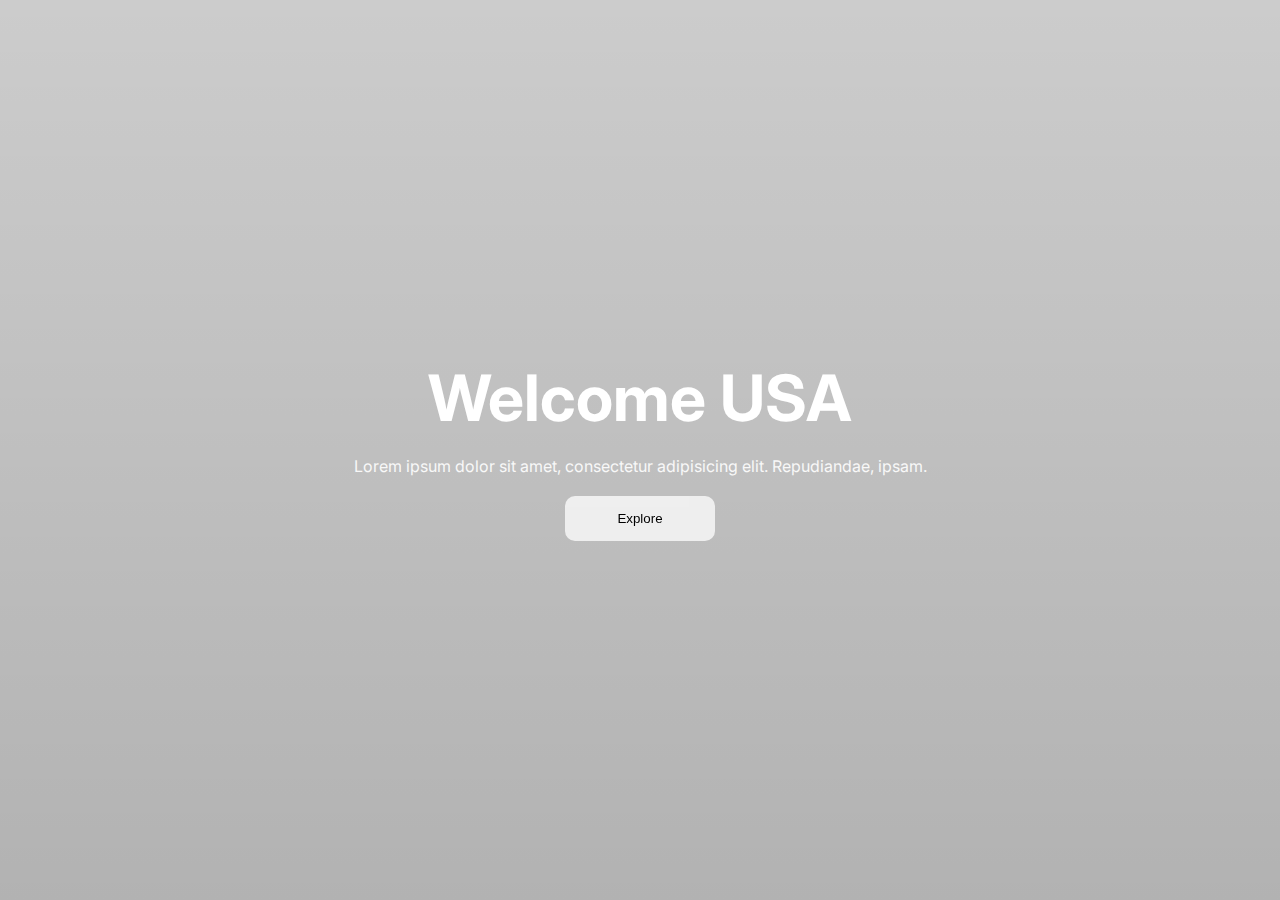
<file: index.html>
<!DOCTYPE html>
<html lang="en">
  <head>
    <meta charset="UTF-8" />
    <meta http-equiv="X-UA-Compatible" content="IE=edge" />
    <meta name="viewport" content="width=device-width, initial-scale=1.0" />
    <link rel="stylesheet" href="style.css" />
    <link rel="preconnect" href="https://fonts.googleapis.com" />
    <link rel="preconnect" href="https://fonts.gstatic.com" crossorigin />
    <link
      href="https://fonts.googleapis.com/css2?family=Inter:wght@100;200;300;400;500;600;700;800;900&display=swap"
      rel="stylesheet"
    />
    <title>My Landing Page</title>
  </head>
  <body>
    <div class="landing">
      <h1>Welcome USA</h1>
      <p>
        Lorem ipsum dolor sit amet, consectetur adipisicing elit. Repudiandae,
        ipsam.
      </p>
      <button>Explore</button>
    </div>
  </body>
</html>
</file>
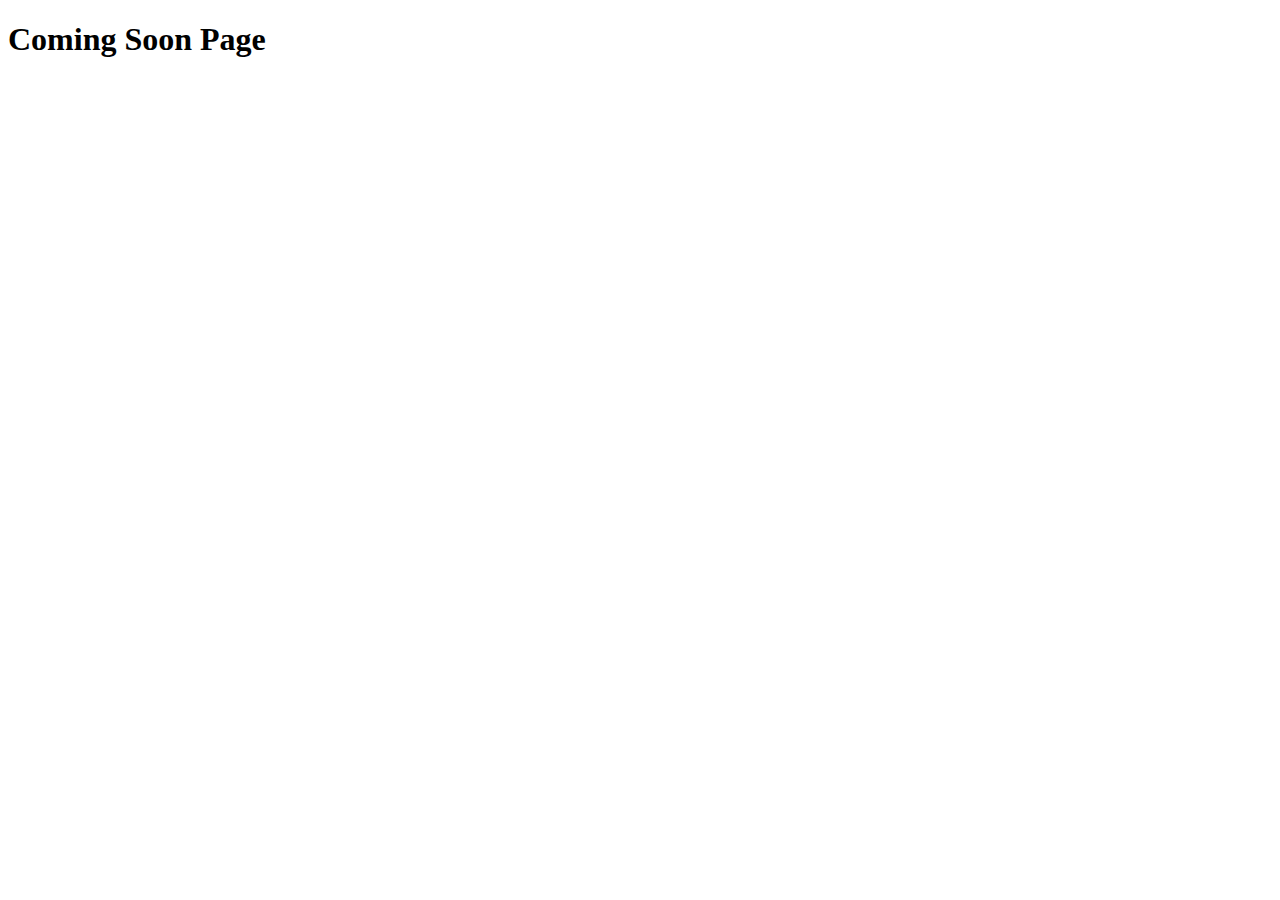
<file: HTML/coming-soon/index.html>
<!DOCTYPE html>
<html lang="en">
  <head>
    <meta charset="UTF-8" />
    <meta http-equiv="X-UA-Compatible" content="IE=edge" />
    <meta name="viewport" content="width=device-width, initial-scale=1.0" />
    <title>Coming Soon Page</title>
  </head>
  <body>
    <h1>Coming Soon Page</h1>
  </body>
</html>
</file>
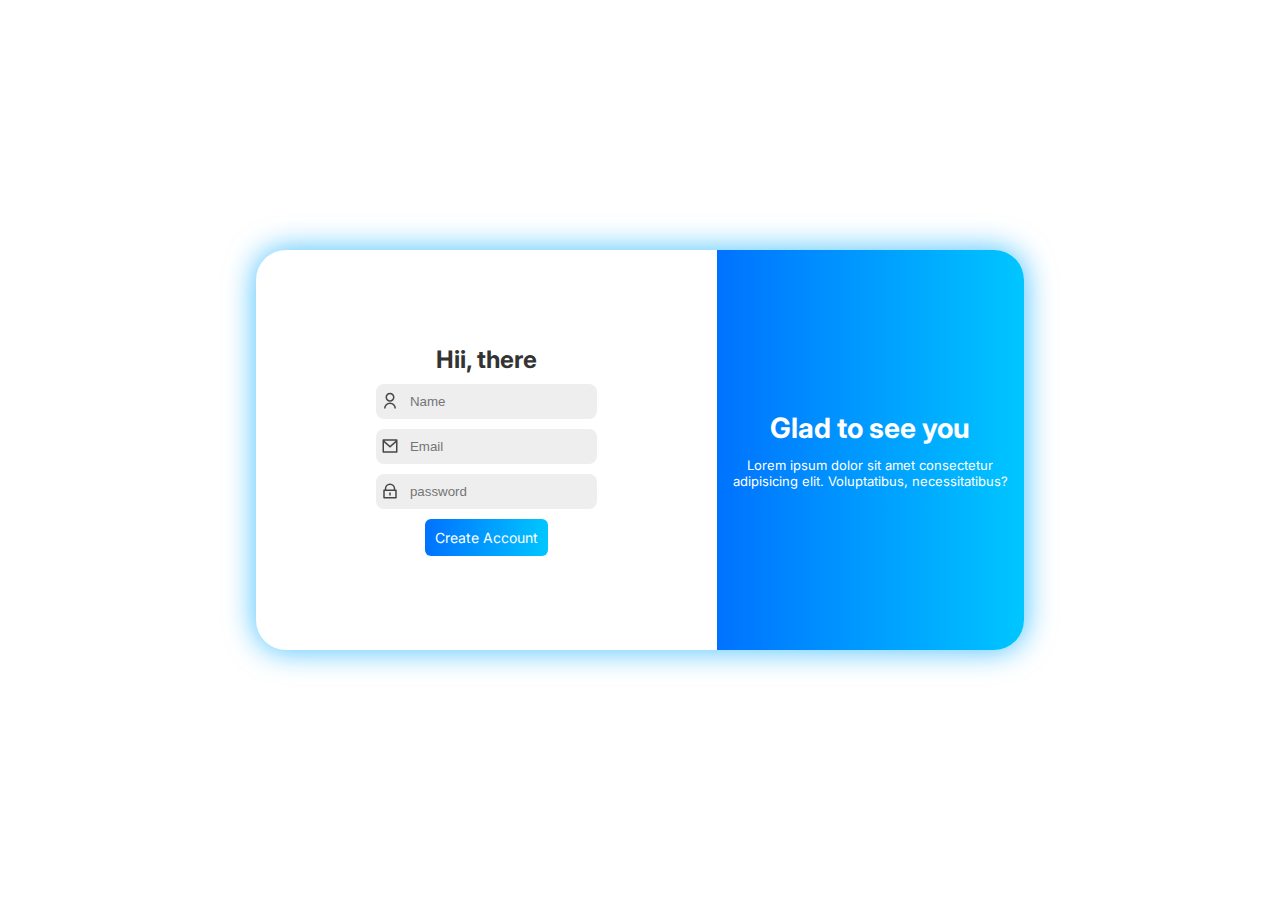
<file: HTML/form/index.html>
<!DOCTYPE html>
<html lang="en">
  <head>
    <meta charset="UTF-8" />
    <meta http-equiv="X-UA-Compatible" content="IE=edge" />
    <meta name="viewport" content="width=device-width, initial-scale=1.0" />
    <link rel="stylesheet" href="form.css" />
    <title>Simple Form</title>
  </head>
  <body>
    <!-- Container  -->
    <div class="login">
      <!-- Center Container  -->
      <div class="center-box">
        <!-- Child Container First -->
        <form class="child-first">
          <h2>Hii, there</h2>
          <div class="input-fields">
            <img src="./user.svg" alt="user" />
            <input type="text" placeholder="Name" required />
          </div>
          <div class="input-fields">
            <img src="./mail-line.svg" alt="setting" />
            <input type="email" placeholder="Email" required />
          </div>
          <div class="input-fields">
            <img src="./lock-line.svg" alt="setting" />
            <input type="password" placeholder="password" required />
          </div>
          <div class="submit-container">
            <button>Create Account</button>
          </div>
        </form>
        <!-- Child Container Second -->
        <div class="child-second">
          <h3>Glad to see you</h3>
          <p>
            Lorem ipsum dolor sit amet consectetur adipisicing elit.
            Voluptatibus, necessitatibus?
          </p>
        </div>
      </div>
    </div>
  </body>
</html>

<!-- <p>
    Lorem ipsum dolor sit amet, consectetur adipisicing elit. Fugit
    veniam, mollitia soluta quia ut aperiam quam sit illum perferendis
    fuga.
  </p>
  <h1>Hello i am block element</h1>
  <a style="background: #fff" href="#">i am inline</a>
  <span style="background: #fff"> i am inline</span>
  <h3>I am also block element</h3> -->
</file>
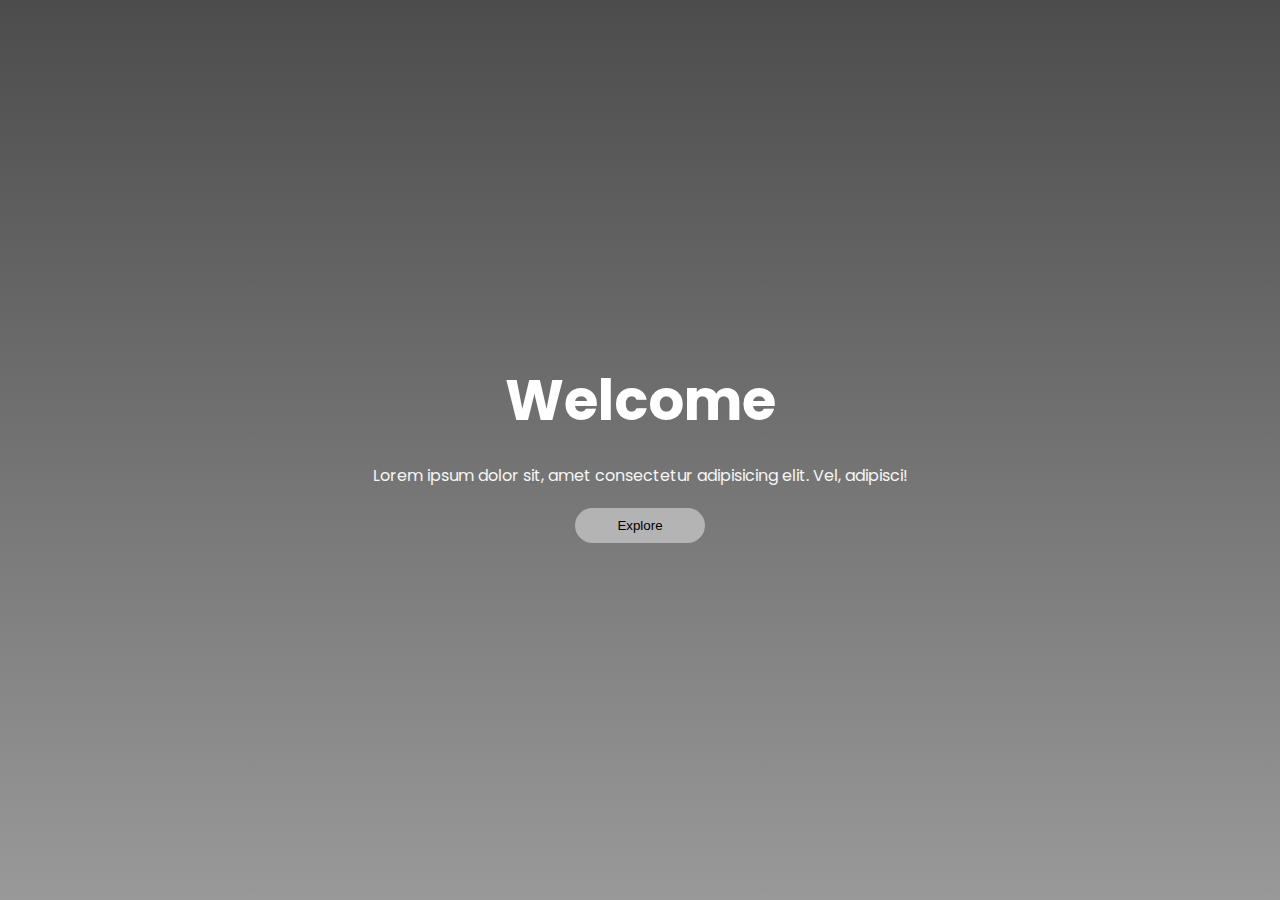
<file: HTML/landing/index.html>
<!DOCTYPE html>
<html lang="en">
  <head>
    <meta charset="UTF-8" />
    <meta http-equiv="X-UA-Compatible" content="IE=edge" />
    <meta name="viewport" content="width=device-width, initial-scale=1.0" />
    <link rel="stylesheet" href="./style.css" />
    <!-- 
    <link rel="preconnect" href="https://fonts.googleapis.com" />
    <link rel="preconnect" href="https://fonts.gstatic.com" crossorigin />
    <link
      href="https://fonts.googleapis.com/css2?family=Poppins:wght@100;400;600&display=swap"
      rel="stylesheet"
    /> -->

    <title>New Landing Page</title>

    <!-- <style>
      @import url("https://fonts.googleapis.com/css2?family=Poppins:wght@100;400;600&display=swap");
    </style> -->
  </head>
  <body>
    <!-- Parent Element of h1 p button  -->
    <div class="container">
      <h1>Welcome</h1>
      <p>
        Lorem ipsum dolor sit, amet consectetur adipisicing elit. Vel, adipisci!
      </p>
      <button>Explore</button>
    </div>
  </body>
</html>
</file>
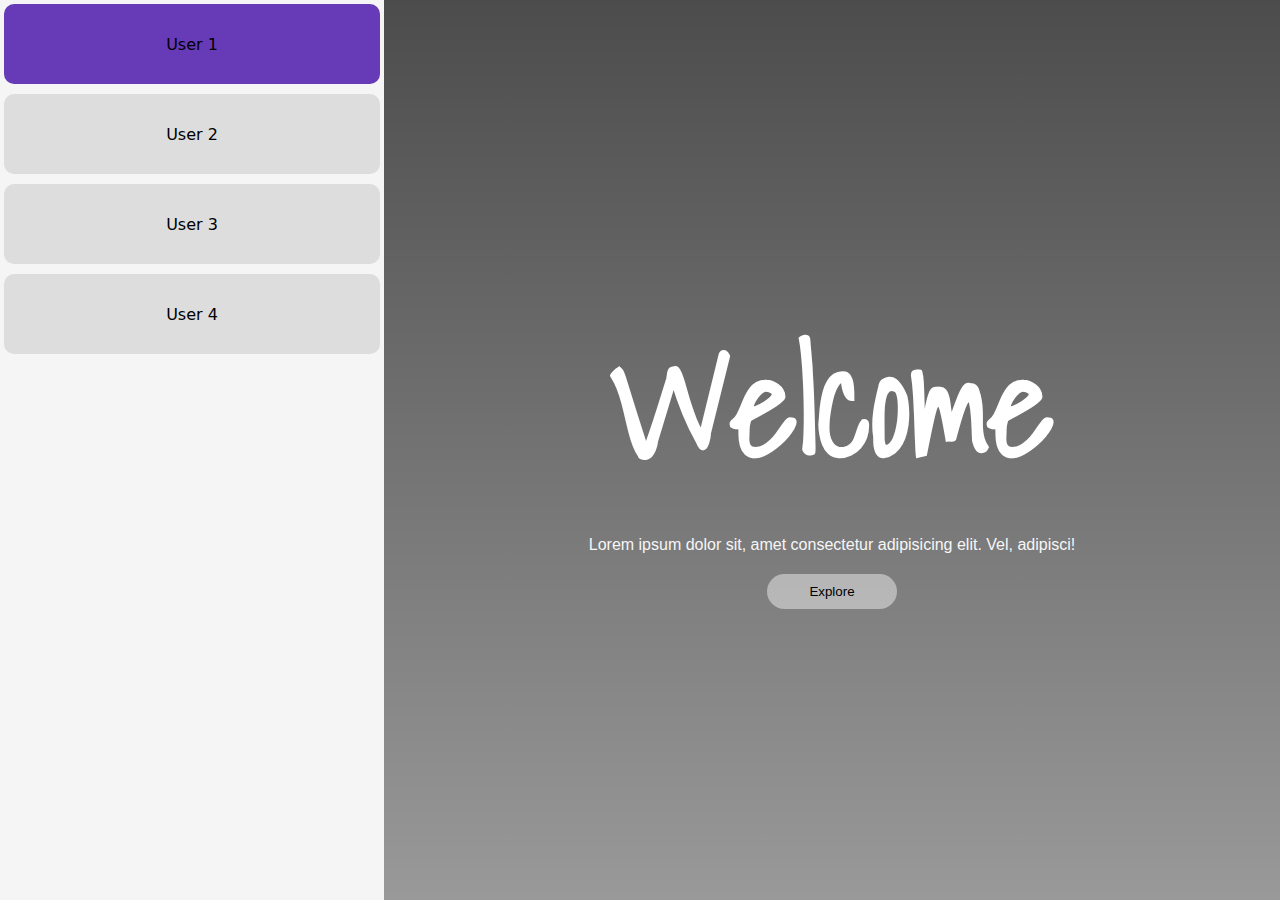
<file: HTML/layout/index.html>
<!DOCTYPE html>
<html lang="en">
  <head>
    <meta charset="UTF-8" />
    <meta http-equiv="X-UA-Compatible" content="IE=edge" />
    <meta name="viewport" content="width=device-width, initial-scale=1.0" />
    <link rel="stylesheet" href="./first.css" />
    <title>Layout</title>
  </head>
  <body>
    <div class="container">
      <div class="left">
        <ul>
          <li class="unique">User 1</li>
          <li>User 2</li>
          <li>User 3</li>
          <li>User 4</li>
        </ul>
      </div>
      <div class="right">
        <h1>Welcome</h1>
        <p>
          Lorem ipsum dolor sit, amet consectetur adipisicing elit. Vel,
          adipisci!
        </p>
        <button>Explore</button>
      </div>
      <!-- <div class="another">3</div> -->
    </div>
  </body>
</html>
</file>
<file: style.css>
/* Hello CSS */

html,
body {
  margin: 0;
  padding: 0;
  box-sizing: border-box;
  font-family: "Inter", sans-serif;
}

*,
*::after,
*::before {
  margin: 0;
  padding: 0;
  box-sizing: border-box;
}

.landing {
  height: 100vh;
  display: grid;
  place-content: center;
  justify-items: center;
  gap: 20px;
  background: linear-gradient(rgba(0, 0, 0, 0.2), rgba(0, 0, 0, 0.3)),
    url("https://images.unsplash.com/photo-1464822759023-fed622ff2c3b?ixlib=rb-1.2.1&ixid=MnwxMjA3fDB8MHxwaG90by1wYWdlfHx8fGVufDB8fHx8&auto=format&fit=crop&w=2070&q=80");
  background-size: cover;
  background-position: center;
  background-repeat: no-repeat;
}

.landing h1 {
  font-size: 4rem;
  color: rgb(255, 255, 255);
}

.landing p {
  color: rgb(248, 248, 248);
  font-size: 1rem;
  font-weight: 400;
}

.landing button {
  padding: 15px 20px;
  border: none;
  outline: none;
  border-radius: 10px;
  min-width: 150px;
  backdrop-filter: blur(10px);
  background: rgba(255, 255, 255, 0.75);
}


.demo-section{
color:#fff;
}
</file>
<file: HTML/form/form.css>
@import url("https://fonts.googleapis.com/css2?family=Inter:wght@100;200;300;400;500;600;700;800;900&display=swap");

@import url("https://fonts.googleapis.com/css2?family=Shadows+Into+Light&display=swap");

html,
body {
  margin: 0;
  padding: 0;
  box-sizing: border-box;
  font-family: "Inter", sans-serif;
}

* {
  margin: 0;
  padding: 0;
  box-sizing: border-box;
}

.login {
  height: 100vh;
  /* background: linear-gradient(to right, #f27121, #e94057, #8a2387); */
  background: #ffffff;
  /* Display flex */
  display: flex;
  align-items: center;
  justify-content: center;
}

.center-box {
  width: 768px;
  height: 400px;
  display: flex;
  overflow: hidden;
  flex-direction: row;
  border-radius: 30px;
  /* box-shadow: 0px 0px 30px 0px #0072ff, 0px 0px 30px 0px #00c6ff; */
  box-shadow: 0px 0px 30px 0px #0072ff3d, 0px 0px 30px 0px #00c6ff8f;
}

.child-first {
  width: 60%;
  display: flex;
  gap: 10px;
  align-items: center;
  justify-content: center;
  flex-direction: column;
}

.child-first h2 {
  color: #333334;
}

.child-first .input-fields {
  gap: 6px;
  display: flex;
  background: #eee;
  align-items: center;
  padding: 5px;
  border-radius: 8px;
  color: #333334;
}

.input-fields {
  /* border === ouline */
  outline: 2px solid rgba(0, 0, 0, 0);

  /* transition-property: all;
  transition-duration: 0.2s;
  transition-timing-function: linear;
  transition-delay: 1s; */
  transition: all 250ms ease-in;
}
/*  */
.input-fields:focus-within {
  outline: 2px solid #008aff6b;
}

.input-fields img {
  height: 18px;
  width: 18px;
  /* 0 1 */
  opacity: 0.7;
}

.input-fields input,
.submit-container button {
  border: none;
  outline: none;
  border: none;
  outline: none;
  padding: 5px;
  background: none;
  /* margin: 21px; */
}
.submit-container {
  display: flex;
  align-items: center;
}

.submit-container button {
  padding: 10px;
  color: white;
  font-size: 14px;
  font-family: "Inter", sans-serif;
  border-radius: 6px;
  text-transform: capitalize;
  background: linear-gradient(to right, #0072ff, #00c6ff);
}

.submit-container button:hover {
  background: linear-gradient(to right, #e91e63, #9c27b0);
}

/*
CHILD SECOND
*/
.child-second {
  display: flex;
  align-items: center;
  justify-content: center;
  flex-direction: column;
  width: 40%;
  gap: 12px;
  background: linear-gradient(to right, #0072ff, #00c6ff);
}

.child-second h3 {
  /* letter-spacing: 2px; */
  font-size: 28px;
  color: #ffff;
  font-family: "Inter", sans-serif;

  /* font-family: "Shadows Into Light", "cursive"; */
}

.child-second p {
  color: #fff;
  font-size: small;
  text-align: center;
}
</file>
<file: HTML/landing/style.css>
@import url("https://fonts.googleapis.com/css2?family=Poppins:wght@100;400;600&display=swap");

/* rgba(0, 0, 0, 1) */

/* r = red   0-255 */
/* g = green  0-255 */
/* b = blue  0-255 */
/* a = alpha 0-1 */

html,
body {
  margin: 0;
  padding: 0;
  /* It is inmportant for responsive page */
  box-sizing: border-box;
  font-family: "Poppins";
}

/* CSS3 */
* {
  margin: 0;
  padding: 0;
  /* It is inmportant for responsive page */
  box-sizing: border-box;
}

/* vh = viewport Height */
/* vw = viewport Width */
.container {
  width: 100vw;
  height: 100vh;

  background: linear-gradient(rgba(0, 0, 0, 0.7), rgba(0, 0, 0, 0.4)),
    url("https://images.unsplash.com/photo-1506744038136-46273834b3fb?ixlib=rb-1.2.1&ixid=MnwxMjA3fDB8MHxwaG90by1wYWdlfHx8fGVufDB8fHx8&auto=format&fit=crop&w=2070&q=80");
  background-position: center;
  background-size: cover;
  background-repeat: no-repeat;

  /* Grid and Flex are new and most popular */
  display: flex;
  gap: 20px;
  flex-direction: column;
  align-items: center;
  justify-content: center;
}

.container h1 {
  font-size: 56px;
  color: white;
  font-family: "Poppins";
}

.container p {
  color: #f6f6f6;
}

.container button {
  /* padding-top: 15px;
  padding-right: 20px;
  padding-bottom: 15px;
  padding-left: 20px; */

  /* Top Right Bottom Left */
  padding: 10px 15px 10px 15px;
  outline: none;
  border: none;
  border-radius: 20px;
  width: 130px;
  background: #ffffff70;
}
/* h1 {
 
} */

/* #idSelector{

} */

/* background-image: url("https://images.unsplash.com/photo-1506744038136-46273834b3fb?ixlib=rb-1.2.1&ixid=MnwxMjA3fDB8MHxwaG90by1wYWdlfHx8fGVufDB8fHx8&auto=format&fit=crop&w=2070&q=80"); */

/* background: linear-gradient(to right, #2c5364, #203a43, #0f2027); */
</file>
<file: HTML/layout/first.css>
@import url("https://fonts.googleapis.com/css2?family=Shadows+Into+Light&display=swap");

body,
html {
  margin: 0;
  padding: 0;
  box-sizing: border-box;
  font-family: system-ui, -apple-system, BlinkMacSystemFont, "Segoe UI", Roboto,
    Oxygen, Ubuntu, Cantarell, "Open Sans", "Helvetica Neue", sans-serif;
}

* {
  margin: 0;
  padding: 0;
  box-sizing: border-box;
}

/* METHOD 2 */

/* grid */
.container {
  height: 100vh;
  display: grid;
  grid-template-columns: 30% 70%;
}

/**************************
FOR LEFT CONTAINER
***************************/
.left {
  background: #f5f5f5;
  padding: 4px;
  display: flex;
  flex-direction: column;
  gap: 10px;
}

.left ul {
  display: flex;
  flex-direction: column;
  gap: 10px;
}

.left ul li {
  /* abcdef */
  height: 80px;
  border-radius: 10px;
  padding: 8px;
  background: #ddd;
  display: flex;
  align-items: center;
  justify-content: center;
}

.unique {
  background: rgb(103, 58, 183) !important;
}

/* .list{

} */

/**************************
FOR RIGHT CONTAINER
***************************/
.right {
  background: lightseagreen;
  background: linear-gradient(rgba(0, 0, 0, 0.7), rgba(0, 0, 0, 0.4)),
    url("https://images.unsplash.com/photo-1506744038136-46273834b3fb?ixlib=rb-1.2.1&ixid=MnwxMjA3fDB8MHxwaG90by1wYWdlfHx8fGVufDB8fHx8&auto=format&fit=crop&w=2070&q=80");
  background-position: center;
  background-size: cover;
  background-repeat: no-repeat;
  /* Grid and Flex are new and most popular */
  display: flex;
  gap: 20px;
  flex-direction: column;
  align-items: center;
  justify-content: center;
}

.right h1 {
  font-size: 140px;
  color: white;
  font-family: "Shadows Into Light", cursive;
}

.right p {
  color: #f6f6f6;
  font-family: sans-serif;
}

.right button {
  /* padding-top: 15px;
    padding-right: 20px;
    padding-bottom: 15px;
    padding-left: 20px; */

  /* Top Right Bottom Left */
  padding: 10px 15px 10px 15px;
  outline: none;
  border: none;
  border-radius: 20px;
  width: 130px;
  background: #ffffff70;
}
/* border-width: 2px;
  border-style: solid;
  border-color: rgb(33, 185, 93); */
</file>
